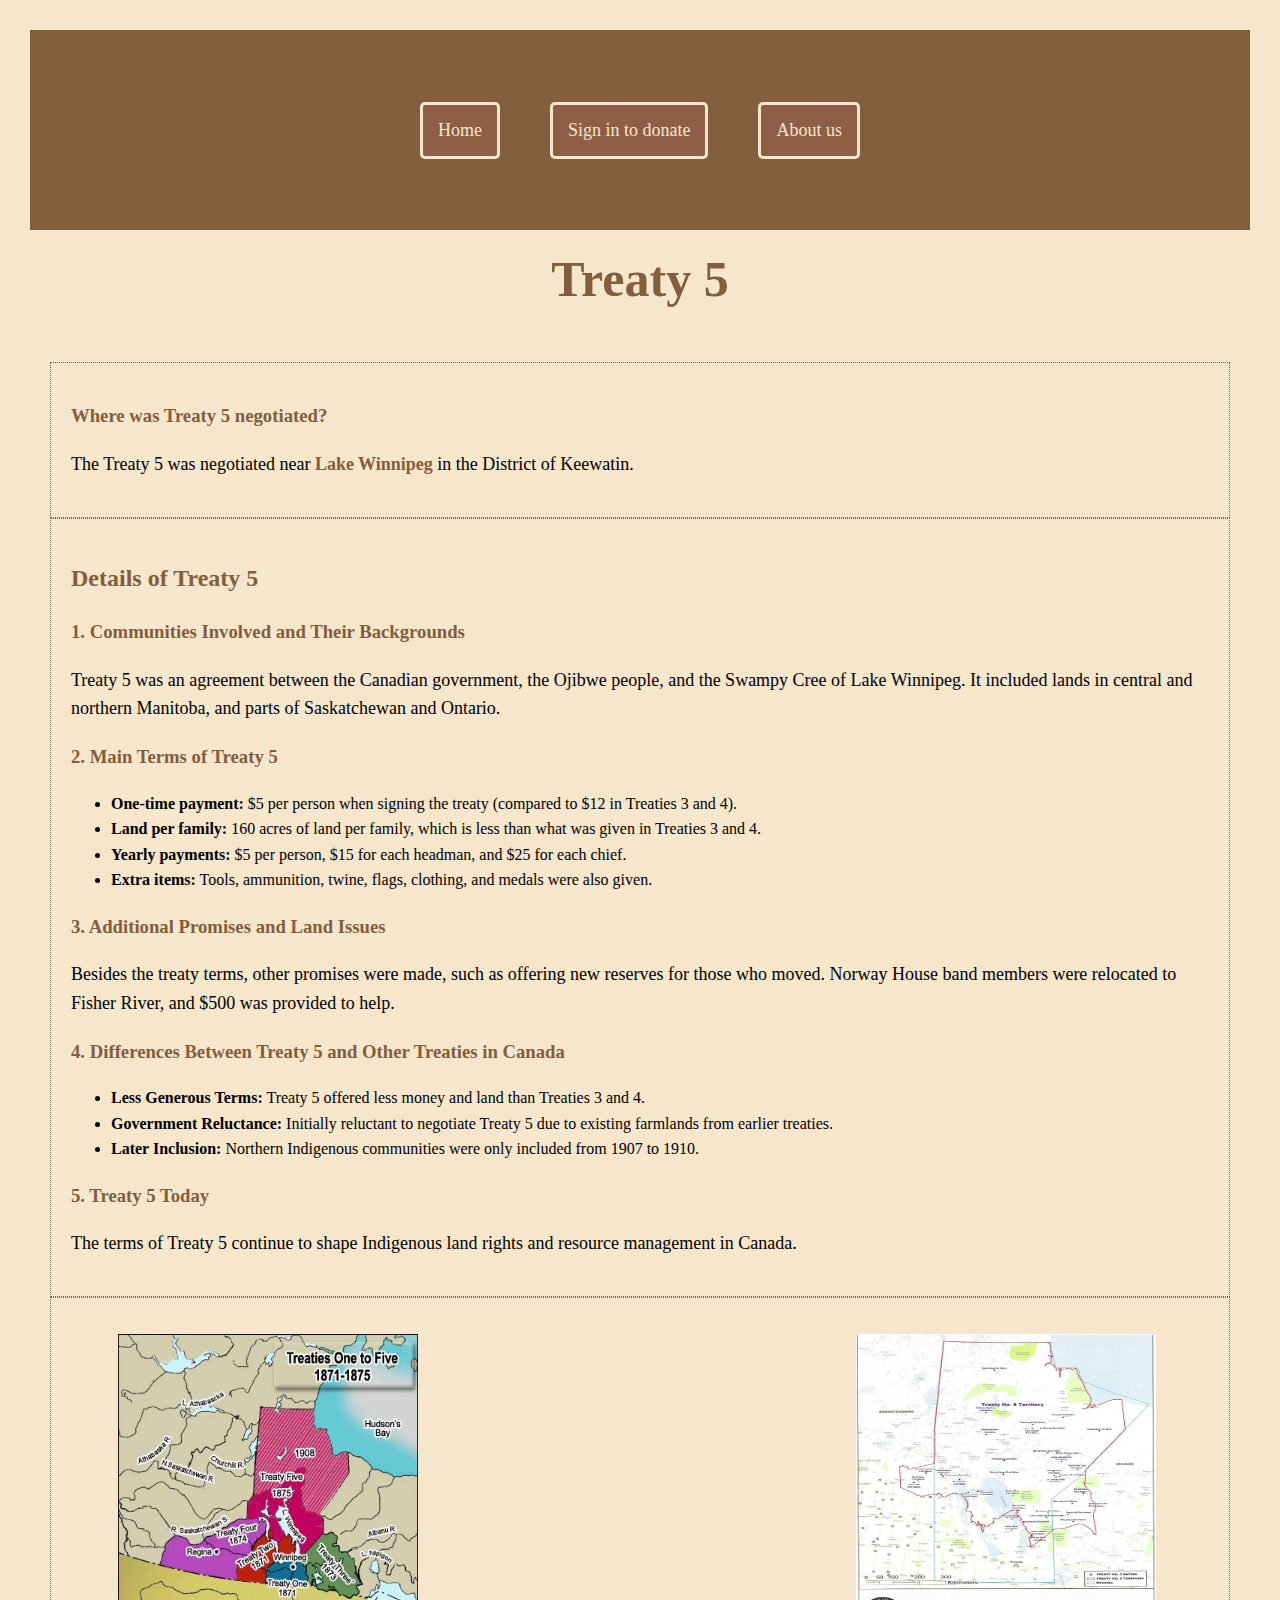
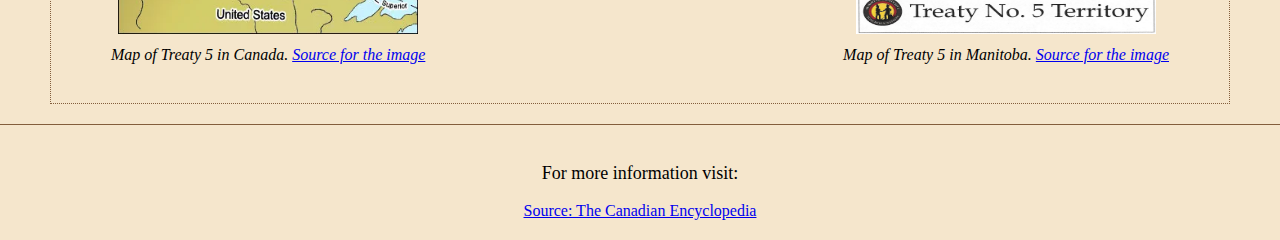
<file: index.html>
<!--
Name: Zara Sajjadieh
Course: Web Development
Teacher: Ms. Hoitink
School: Pembina Trails Collegiate
Date Last Modified: 14 Nov 2024
-->
<!DOCTYPE html>
<html lang="en">

<head>
    <meta charset="UTF-8">
    <meta name="viewport" content="width=device-width, initial-scale=1.0">
    <link rel="stylesheet" href="css/external.css">
    <title>Treaty Five</title>

    <!-- Internal CSS for styling -->
    <style>
            /* Styling for content sections */
    .section {
        margin: 0 50px; /* Left and right margins for spacing */
        border: 1px dotted #835e3c; /* Dotted border with brown color */
        padding: 20px; /* Adds padding inside each section */
        line-height: 1.6; /* Spacing between lines for readability */
    }

     /* Flexbox for image container to align images side-by-side */
    .images-container {
        display: flex; /* Horizontal alignment of images */
        justify-content: space-between; /* Space images evenly */
        align-items: center; /* Align images vertically centered */
        gap: 20px; /* Space between images */
        padding: 20px; /* Adds padding around the image container */
    }

    #lake-highlight {
        font-weight: bold; /* Makes the text bold */
        color: #835e3c; /* Adds a matching theme color */
    }
    </style>
</head>

<body>
    <!-- Header Section -->
    <header>
        <div>
            <nav>
                <ul>
                    <li><a href="index.html">Home</a></li>
                    <li><a href="donation.html">Sign in to donate</a></li>
                    <li><a href="information.html">About us</a></li>
                </ul>
            </nav>
        </div>
        <h1>Treaty 5</h1> <!-- Main heading/title of the page -->
    </header>

    <!-- Main Content Section -->
    <main>
        <!-- Section 1: Treaty 5 Location -->
        <section class="section">
            <h3>Where was Treaty 5 negotiated?</h3>
            <p>The Treaty 5 was negotiated near <span id="lake-highlight">Lake Winnipeg</span> in the District of Keewatin.</p>
        </section>

        <!-- Section 2: Details of Treaty 5 -->
        <section class="section">
            <h2>Details of Treaty 5</h2>
            
            <!-- Subsection 1: Communities Involved -->
            <h3>1. Communities Involved and Their Backgrounds</h3>
            <p>Treaty 5 was an agreement between the Canadian government, the Ojibwe people, and the Swampy Cree of Lake Winnipeg. 
                It included lands in central and northern Manitoba, and parts of Saskatchewan and Ontario.</p>

            <!-- Subsection 2: Main Terms of Treaty 5 -->
            <h3>2. Main Terms of Treaty 5</h3>
            <ul>
                <li><strong>One-time payment:</strong> $5 per person when signing the treaty (compared to $12 in Treaties 3 and 4).</li>
                <li><strong>Land per family:</strong> 160 acres of land per family, which is less than what was given in Treaties 3 and 4.</li>
                <li><strong>Yearly payments:</strong> $5 per person, $15 for each headman, and $25 for each chief.</li>
                <li><strong>Extra items:</strong> Tools, ammunition, twine, flags, clothing, and medals were also given.</li>
            </ul>
            
            <!-- Subsection 3: Additional Promises and Land Issues -->
            <h3>3. Additional Promises and Land Issues</h3>
            <p>Besides the treaty terms, other promises were made, such as offering new reserves for those who moved. Norway House band members 
                were relocated to Fisher River, and $500 was provided to help.</p>

            <!-- Subsection 4: Comparison with Other Treaties -->
            <h3>4. Differences Between Treaty 5 and Other Treaties in Canada</h3>
            <ul>
                <li><strong>Less Generous Terms:</strong> Treaty 5 offered less money and land than Treaties 3 and 4.</li>
                <li><strong>Government Reluctance:</strong> Initially reluctant to negotiate Treaty 5 due to existing farmlands from earlier 
                    treaties.</li>
                <li><strong>Later Inclusion:</strong> Northern Indigenous communities were only included from 1907 to 1910.</li>
            </ul>

            <!-- Subsection 5: Current Relevance of Treaty 5 -->
            <h3>5. Treaty 5 Today</h3>
            <p>The terms of Treaty 5 continue to shape Indigenous land rights and resource management in Canada.</p>
        </section>

        <!-- Image Section with Maps of Treaty 5 -->
        <div class="images-container section">
            <!-- First Map Image -->
            <figure>
                <img src="images/teaty-5-big-map.webp" style="width: 300px; height:300px" alt="Map of Treaty 5 in Canada" />
                <figcaption>
                    Map of Treaty 5 in Canada.
                    <a href="https://th.bing.com/th/id/R.b729109370df432c93a06d42c9afd0cd?rik=xavrE9T8ol543A&riu=http%3a%2f%2fwww.slcn.
                    ca%2fwp-content%2fuploads%2f2020%2f01%2ftreaty-5-map.jpg&ehk=0x88FlCbKCXFG8%2bXNyWLVs7UBHrj%2bqybjKG%2f72jYWbs%3d&risl=
                    &pid=ImgRaw&r=0">Source for the image</a>
                </figcaption>
            </figure>
            <!-- Second Map Image -->
            <figure>
                <img src="images/treaty-5-map.jpg" style="width: 300px; height:300px" alt="Map of Treaty 5 in Manitoba" />
                <figcaption>
                    Map of Treaty 5 in Manitoba.
                    <a href="https://i1.wp.com/www.seankheraj.com/wp-content/uploads/2010/09/Treaties1-5.jpg">Source for the image</a>
                </figcaption>
            </figure>
        </div>

        <!-- Footer with Source Information -->
        <footer>
            <p>For more information visit:</p>
            <a href="https://www.thecanadianencyclopedia.ca/en/article/treaty-5">Source: The Canadian Encyclopedia</a>
        </footer>
    </main>
</body>

</html>
</file>
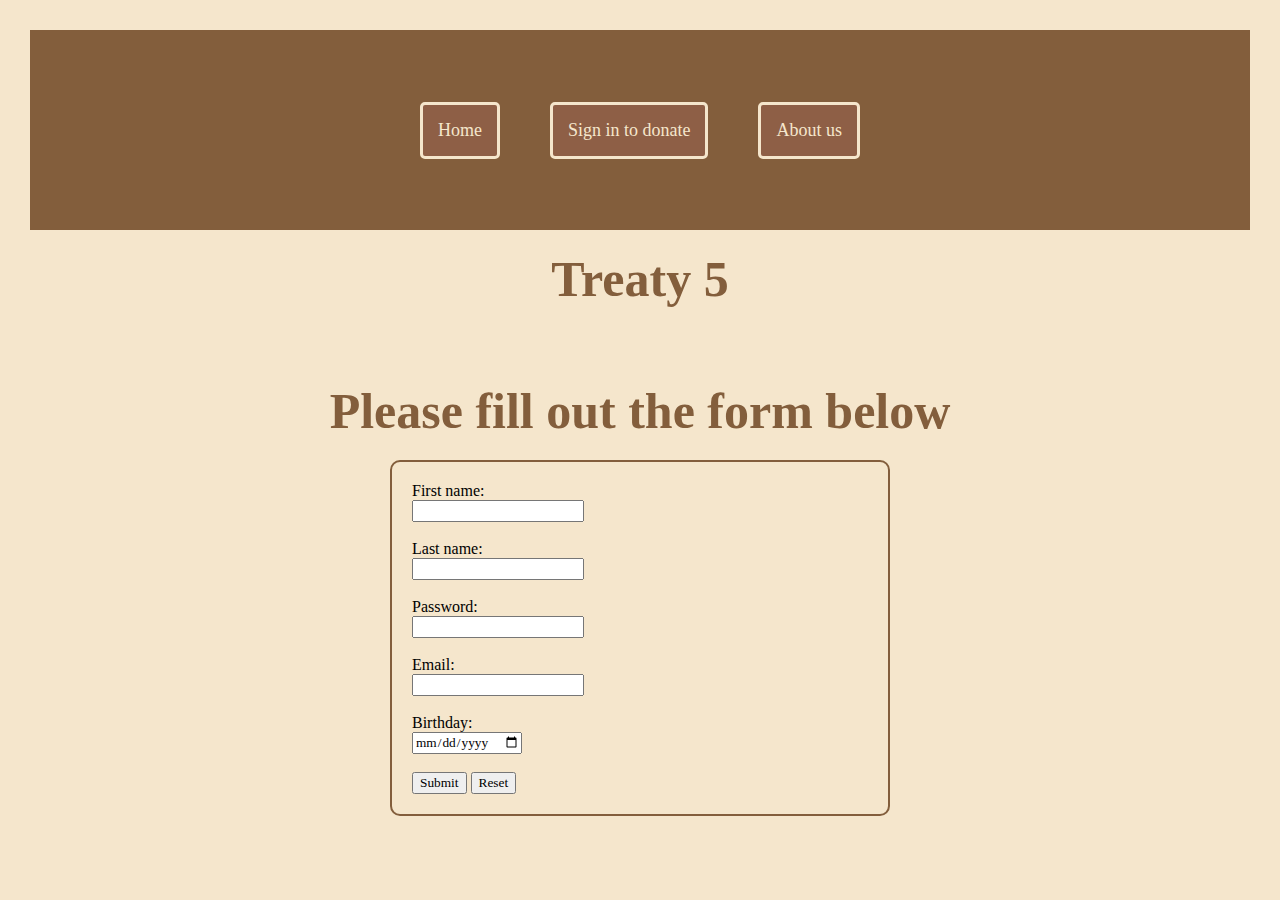
<file: donation.html>
<!DOCTYPE html>
<html lang="en">

<head>
    <meta charset="UTF-8">
    <meta name="viewport" content="width=device-width, initial-scale=1.0">
    <link rel="stylesheet" href="css/external.css">
    <title>Donate Us</title>

    <!-- Internal CSS -->
    <style>
        /* Center alignment for section heading */
        #form-heading {
            text-align: center; /* Centers the text horizontally */
            margin-bottom: 20px; /* Adds some space below the heading */
            color: #835e3c; /* Matches the theme color */
        }

        /* ID for form container */
        #form-container {
            max-width: 500px; /* Limit form width */
            margin: 20px auto; /* Center-align the form */
            padding: 20px; /* Add padding around the form */
            border: 2px solid #835e3c; /* Add a border for the form */
            border-radius: 10px; /* Rounded corners for the form */
        }
    </style>
</head>

<body>
    <!-- Header Section -->
    <header>
        <div>
            <nav>
                <ul>
                    <li><a href="index.html">Home</a></li>
                    <li><a href="donation.html">Sign in to donate</a></li>
                    <li><a href="information.html">About us</a></li>
                </ul>
            </nav>
        </div>
        <h1>Treaty 5</h1> <!-- Main heading/title of the page -->
    </header>

    <!-- Registration Section -->
    <main>
        <section>
            <h1 id="form-heading">Please fill out the form below</h1> <!-- Centered heading -->
            <!-- Fieldset for form container -->
            <fieldset id="form-container">
                <form action="donate.html">
                    <!-- Label and input for First Name -->
                    <label for="fname">First name:</label><br>
                    <input type="text" id="fname" name="fname" required><br><br>

                    <!-- Label and input for Last Name -->
                    <label for="lname">Last name:</label><br>
                    <input type="text" id="lname" name="lname" required><br><br>

                    <!-- Label and input for Password -->
                    <label for="password">Password:</label><br>
                    <input type="password" id="password" name="password" minlength="8" required><br><br>

                    <!-- Label and input for Email -->
                    <label for="email">Email:</label><br>
                    <input type="email" id="email" name="email" required><br><br>

                    <!-- Label and input for Birthday -->
                    <label for="birthday">Birthday:</label><br>
                    <input type="date" id="birthday" name="birthday" required><br><br>

                    <!-- Submit and Reset Buttons -->
                    <input type="submit" value="Submit">
                    <input type="reset" value="Reset">
                </form>
            </fieldset>
        </section>
        <br>
    </main>
</body>

</html>
</file>
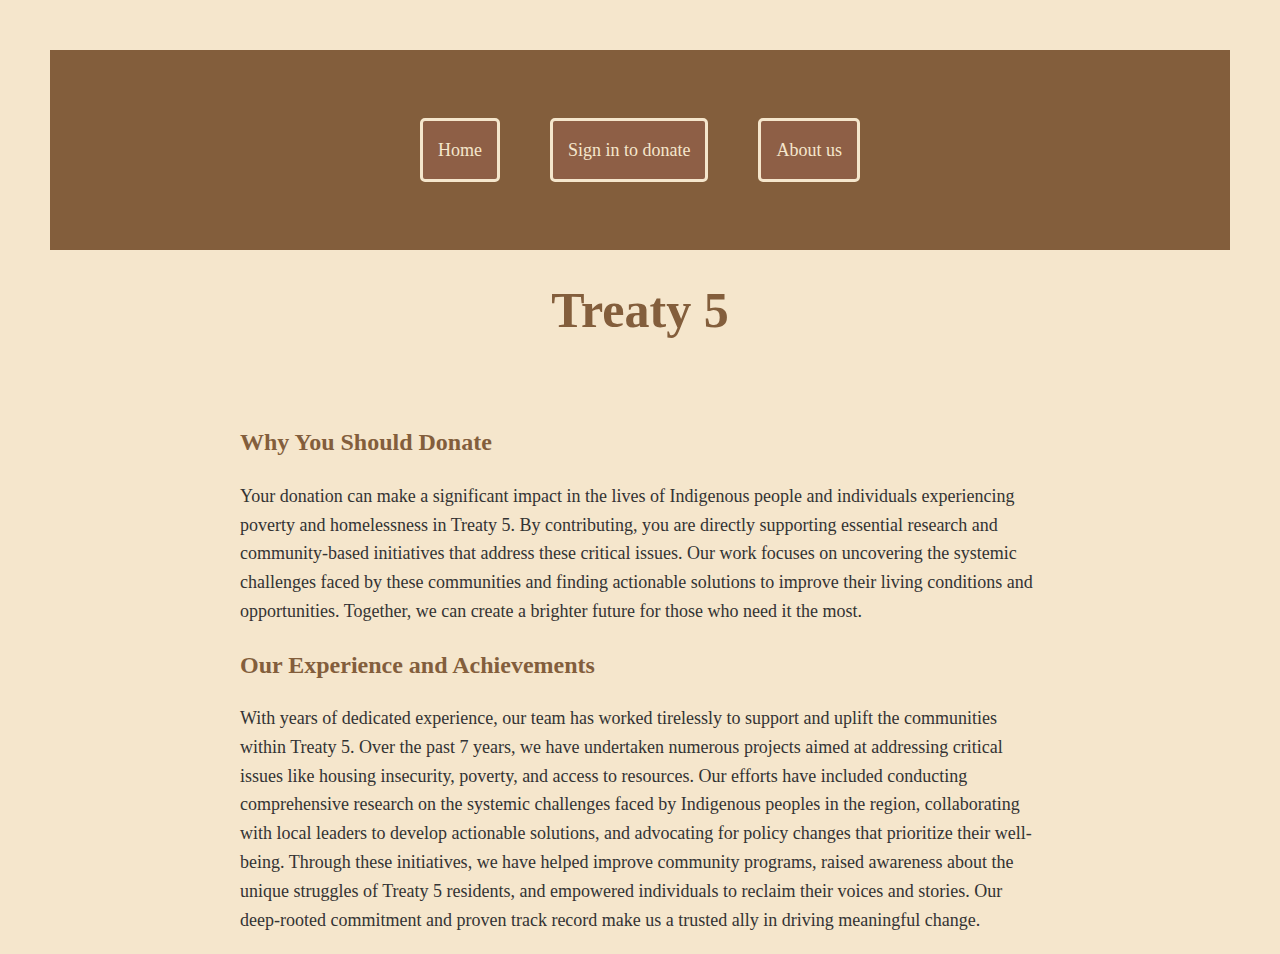
<file: information.html>
<!DOCTYPE html>
<html lang="en">

<head>
    <meta charset="UTF-8">
    <meta name="viewport" content="width=device-width, initial-scale=1.0">
    <!-- Link to external CSS -->
    <link rel="stylesheet" href="css/external.css">
    <title>About Us</title>

    <!-- Inline styling for fallback -->
    <style>
        body {
            font-family: Arial, sans-serif;/*stes font for all the pargraphs in the body*/
            line-height: 1.6;/* Spacing between lines for readability */
            margin: 20px;/* Left and right margins for spacing */
            color: #333;/*sets color for the texts in body*/
        }

        .content {
            max-width: 800px;
            margin: 0 auto;/* Left and right margins for spacing */
        }

        /*stylying the bottuns*/
        .donation-section {
            margin-bottom: 20px;/* Left and right margins for spacing */
        }
    </style>
</head>

<body>
    <!-- Header Section -->
    <header>
        <div>
            <nav>
                <ul>
                    <li><a href="index.html">Home</a></li>
                    <li><a href="donation.html">Sign in to donate</a></li>
                    <li><a href="information.html">About us</a></li>
                </ul>
            </nav>
        </div>
        <h1>Treaty 5</h1> <!-- Main heading/title of the page -->
    </header>
    </header>

    <!-- Main content section -->
    <main>
        <div class="content">
            <!-- Donation section -->
            <div class="donation-section">
                <h2>Why You Should Donate</h2>
                <p>Your donation can make a significant impact in the lives of Indigenous people and individuals experiencing poverty and homelessness
                    in Treaty 5. By contributing, you are directly supporting essential research and community-based initiatives that address these 
                    critical issues. Our work focuses on uncovering the systemic challenges faced by these communities and finding actionable 
                    solutions to improve their living conditions and opportunities. Together, we can create a brighter future for those who need 
                    it the most.</p>
            </div>

            <!-- Experience and achievements section -->
            <div class="experience-section">
                <h2>Our Experience and Achievements</h2>
                <p>With years of dedicated experience, our team has worked tirelessly to support and uplift the communities within Treaty 5. 
                    Over the past 7 years, we have undertaken numerous projects aimed at addressing critical issues like housing 
                    insecurity, poverty, and access to resources. Our efforts have included conducting comprehensive research on the systemic 
                    challenges faced by Indigenous peoples in the region, collaborating with local leaders to develop actionable solutions, 
                    and advocating for policy changes that prioritize their well-being. Through these initiatives, we have helped improve community 
                    programs, raised awareness about the unique struggles of Treaty 5 residents, and empowered individuals to reclaim their voices 
                    and stories. Our deep-rooted commitment and proven track record make us a trusted ally in driving meaningful change.</p>
            </div>
        </div>
    </main>
</body>

</html>
</file>
<file: css/external.css>
/*
Color Family: Analogous
Primary color:#835e3c
Accent color:#8e5f46
Neutral color:#F5E6CC, 000000
The color palette for the website is designed to create a warm and welcoming look. The primary color, `#835e3c`, is a brown shade that gives a 
feeling of stability and warmth. The accent color, `#8e5f46`, is a darker brown used to highlight important parts like buttons or links, adding 
contrast without being too bold. The neutral color, `#F5E6CC`, is a soft beige that acts as a calm background, making the text easy to read. 
The black color, `#000000`, is used for text to provide a strong contrast and ensure it stands out. Together, these colors create a clean, 
balanced, and professional look for the website.
*/
/* Box-sizing for consistent padding and margin behavior */
* {
    box-sizing: border-box;
}

/* Basic styling for body */
body {
    margin: 0; /* Remove default margin */
    background-color: #F5E6CC; /* Set background color */
}

/* Styling for the header section */
header {
    text-align: center; /* Center-aligns text within header */
    padding: 20px; /* Adds padding around the header */
}

/* Navigation bar styling */
nav {
    background-color: #835e3c; /* Set the background color for the navbar */
    display: flex; /* Use flexbox for layout */
    justify-content: center; /* Center-align nav content horizontally */
    align-items: center; /* Center-align nav content vertically */
    padding: 10px; /* Add padding inside the nav */
    margin: 0; /* Remove extra margins */
}

/* Unordered list in navigation */
nav ul {
    list-style: none; /* Remove bullet points from list */
    margin: 0; /* Remove default margins */
    padding: 0; /* Remove default padding */
    display: flex; /* Align list items horizontally */
    gap: 20px; /* Add spacing between list items */
}

/* Navigation links */
nav a {
    background-color: #8e5f46; /* Set background color for links */
    color: #F5E6CC; /* Set text color */
    padding: 15px 30px; /* Add padding around text */
    text-decoration: none; /* Remove underline from links */
    border: 3px solid #F5E6CC; /* Add border around links */
    border-radius: 5px; /* Slight rounding of corners */
    display: block; /* Make links block-level for consistent spacing */
    font-size: 18px; /* Adjust font size */
    text-align: center; /* Center text in links */
}

/* Hover effect for links */
nav a:hover {
    background-color: #A5693D; /* Change background color on hover */
    color: #fff; /* Change text color on hover */
}

/* List items in navigation */
nav li {
    font-size: 20px; /* Increase font size for readability */
}

/* Heading styles for h1 */
h1 {
    font-size: 50px; /* Larger font size for the main title */
    font-weight: bold; /* Make the text bold */
    color: #835e3c; /* Match header text with the navbar theme */
    margin-top: 20px; /* Add spacing above the title */
}

/* Responsive adjustments */
@media (max-width: 768px) {
    nav ul {
        flex-direction: column; /* Stack navigation items vertically on smaller screens */
        gap: 10px; /* Adjust spacing between items */
    }
}

/* Reset box-sizing to include padding and border in elements' width and height */
* {
    box-sizing: border-box;
    font-family: 'Georgia', serif; /* Sets font for the entire document */
}

/* Basic styling for body */
body {
    margin: 0; /* Remove default margin */
    background-color: #F5E6CC; /* Light beige background color */
    color: black; /* Standard black text color */
}

/* Navigation bar (nav) styling */
nav {
    background-color: #835e3c; /* Brownish background color */
    height: 200px; /* Fixed height */
    margin: 10px; /* Spacing around the navigation bar */
    padding: 10px; /* Inner padding within nav */
    display: flex; /* Use flexbox to align items */
    justify-content: center; /* Center-aligns nav content horizontally */
    align-items: center; /* Center-aligns nav content vertically */
}

/* Styling for navigation list items */
nav ul {
    list-style: none; /* Removes bullet points */
    display: flex; /* Aligns list items horizontally */
    padding: 0; /* Removes padding */
    margin: 0; /* Removes margin */
}

/* Individual navigation item styling */
nav li {
    margin: 0 15px; /* Adds spacing between nav items */
    font-size: 20px; /* Increases font size for readability */
}

/* Links within navigation */
nav a {
    color: #F5E6CC; /* Light beige color for link text */
    text-decoration: none; /* Removes underline from links */
    padding: 15px; /* Adds padding around link text */
    border: 3px solid #F5E6CC; /* Light beige border around links */
    background-color: #8e5f46; /* Slightly darker brown for links */
    text-align: center; /* Centers link text */
    display: inline-block; /* Makes link behave like a block element */
}

/* Hover effect for navigation links */
nav a:hover {
    background-color: #A5693D; /* Darker shade of brown on hover */
}

/* Headings within sections */
h2, h3 {
    font-weight: bold; /* Makes headings bold */
    color: #835e3c; /* Brown color to match theme */
}

/* Standard font size for paragraphs */
p {
    font-size: 18px; /* Slightly larger font for readability */
}

/* Center-align figures within image container */
figure {
    text-align: center; /* Centers figure content (image and caption) */
}

/* Styling for captions under images */
figcaption {
    font-size: 16px; /* Smaller font size for caption */
    font-style: italic; /* Italic style for captions */
}

/* Footer styling for source information */
footer {
    text-align: center; /* Center-aligns text in footer */
    padding: 20px; /* Adds padding around footer */
    font-size: 16px; /* Font size for readability */
    border-top: 1px solid #835e3c; /* Top border to separate footer */
    margin-top: 20px; /* Margin above footer for spacing */
}
</file>
